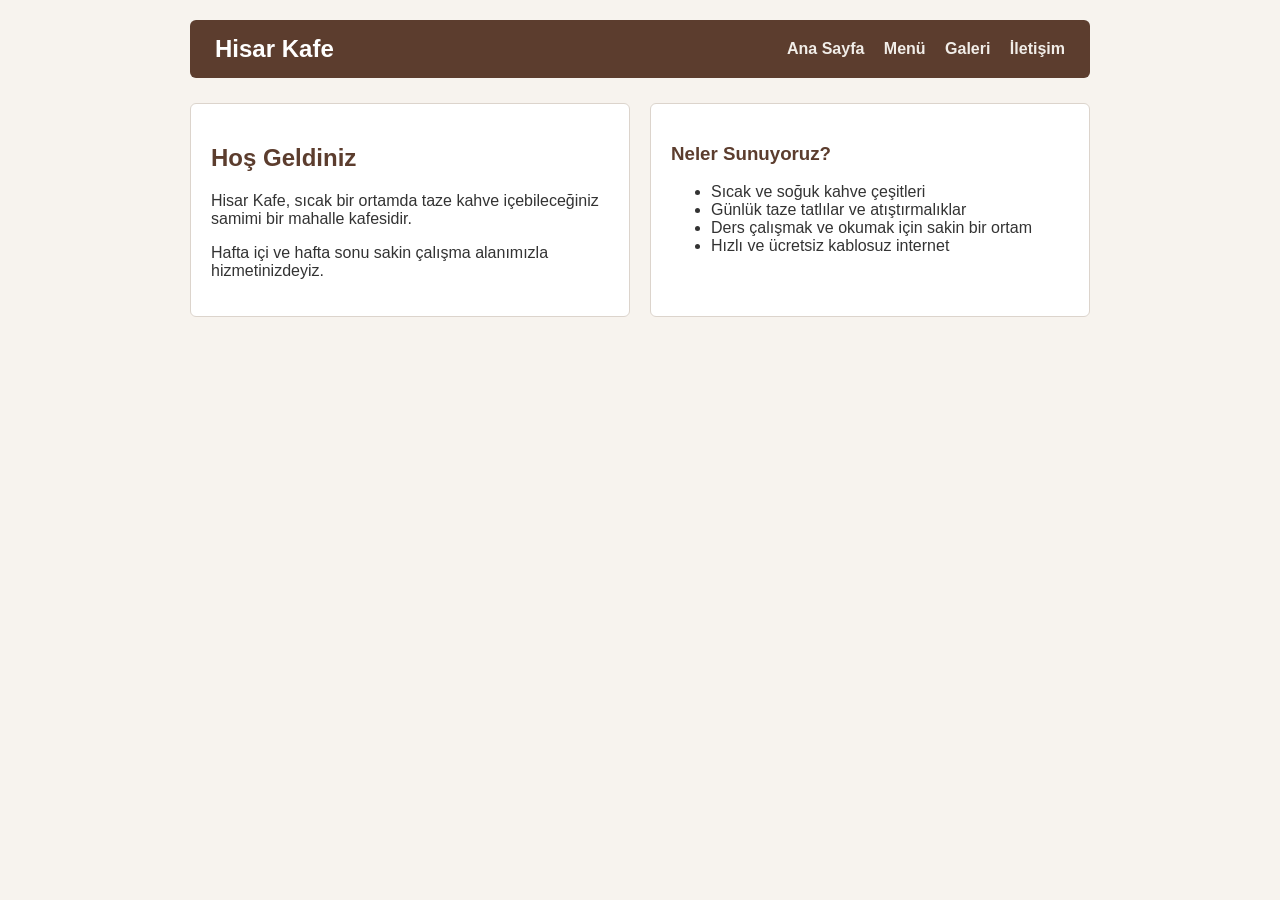
<file: index.html>
<!DOCTYPE html>
<html lang="tr">
<head>
    <meta charset="UTF-8">
    <title>Hisar Kafe - Ana Sayfa</title>
    <link rel="stylesheet" href="style.css">
</head>
<body>

    <div class="kapsayici">
        <header>
            <h1>Hisar Kafe</h1>
            <nav>
                <a href="index.html">Ana Sayfa</a>
                <a href="menu.html">Menü</a>
                <a href="galeri.html">Galeri</a>
                <a href="iletisim.html">İletişim</a>
            </nav>
        </header>

        <main>
            <div class="ana-icerik-alani">
                <section class="tanitim-kutusu">
                    <h2>Hoş Geldiniz</h2>
                    <p>Hisar Kafe, sıcak bir ortamda taze kahve içebileceğiniz samimi bir mahalle kafesidir.</p>
                    <p>Hafta içi ve hafta sonu sakin çalışma alanımızla hizmetinizdeyiz.</p>
                </section>

                <section class="ozellikler-kutusu">
                    <h3>Neler Sunuyoruz?</h3>
                    <ul>
                        <li>Sıcak ve soğuk kahve çeşitleri</li>
                        <li>Günlük taze tatlılar ve atıştırmalıklar</li>
                        <li>Ders çalışmak ve okumak için sakin bir ortam</li>
                        <li>Hızlı ve ücretsiz kablosuz internet</li>
                    </ul>
                </section>
            </div>
        </main>

    </div>

</body>
</html>
</file>
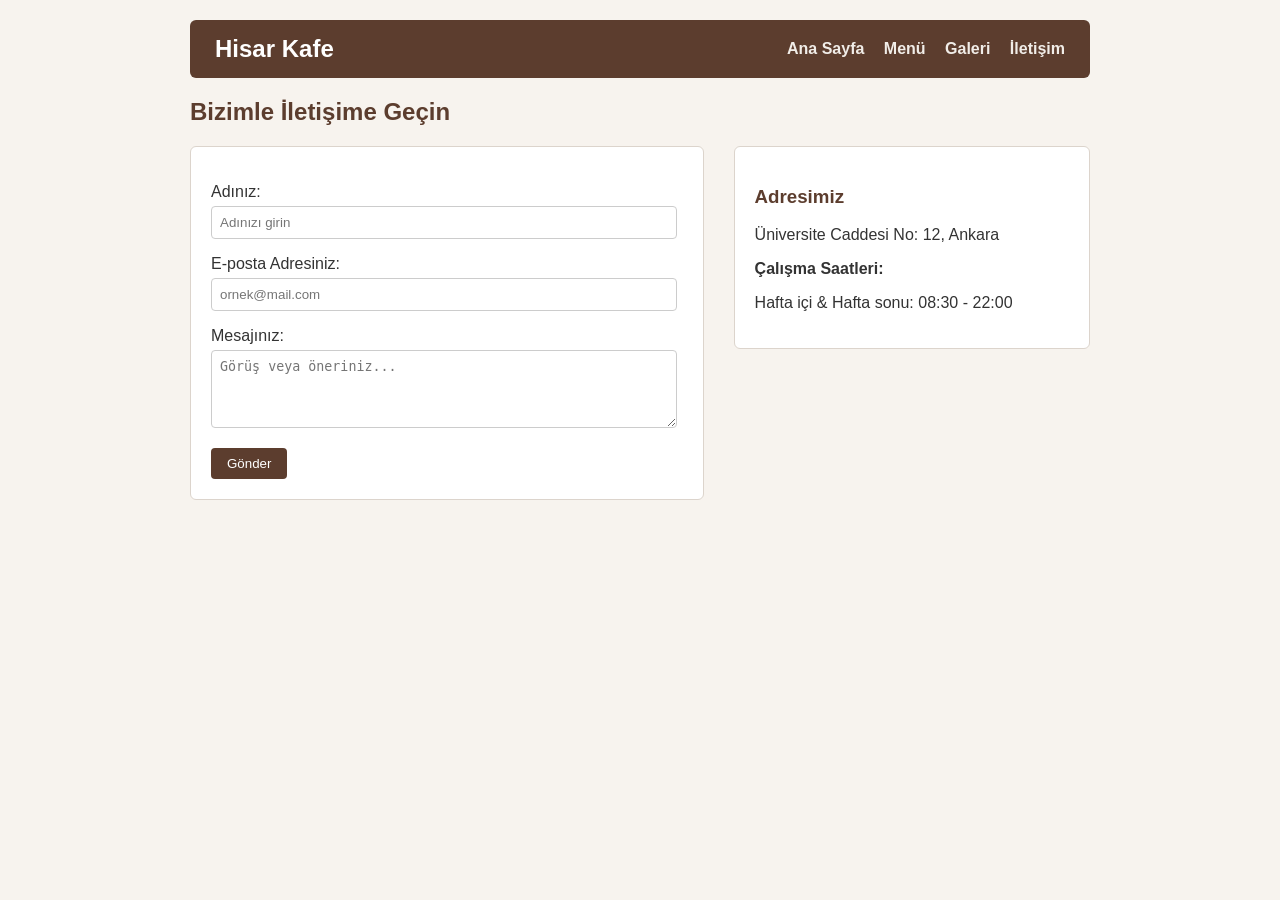
<file: iletisim.html>
<!DOCTYPE html>
<html lang="tr">
<head>
    <meta charset="UTF-8">
    <title>İletişim - Hisar Kafe</title>
    <link rel="stylesheet" href="style.css">
</head>
<body>

    <div class="kapsayici">
        <header>
            <h1>Hisar Kafe</h1>
            <nav>
                <a href="index.html">Ana Sayfa</a>
                <a href="menu.html">Menü</a>
                <a href="galeri.html">Galeri</a>
                <a href="iletisim.html">İletişim</a>
            </nav>
        </header>

        <main>
            <h2>Bizimle İletişime Geçin</h2>

            <div class="iletisim-duzeni">
                <div class="form-alani">
                    <form class="iletisim-form">
                        <p>
                            <label>Adınız:</label><br>
                            <input type="text" placeholder="Adınızı girin">
                        </p>
                        <p>
                            <label>E-posta Adresiniz:</label><br>
                            <input type="email" placeholder="ornek@mail.com">
                        </p>
                        <p>
                            <label>Mesajınız:</label><br>
                            <textarea rows="4" placeholder="Görüş veya öneriniz..."></textarea>
                        </p>
                        <button type="submit">Gönder</button>
                    </form>
                </div>

                <div class="adres-alani">
                    <h3>Adresimiz</h3>
                    <p>Üniversite Caddesi No: 12, Ankara</p>
                    <p><strong>Çalışma Saatleri:</strong></p>
                    <p>Hafta içi & Hafta sonu: 08:30 - 22:00</p>
                </div>
            </div>
        </main>
    </div>

</body>
</html>
</file>
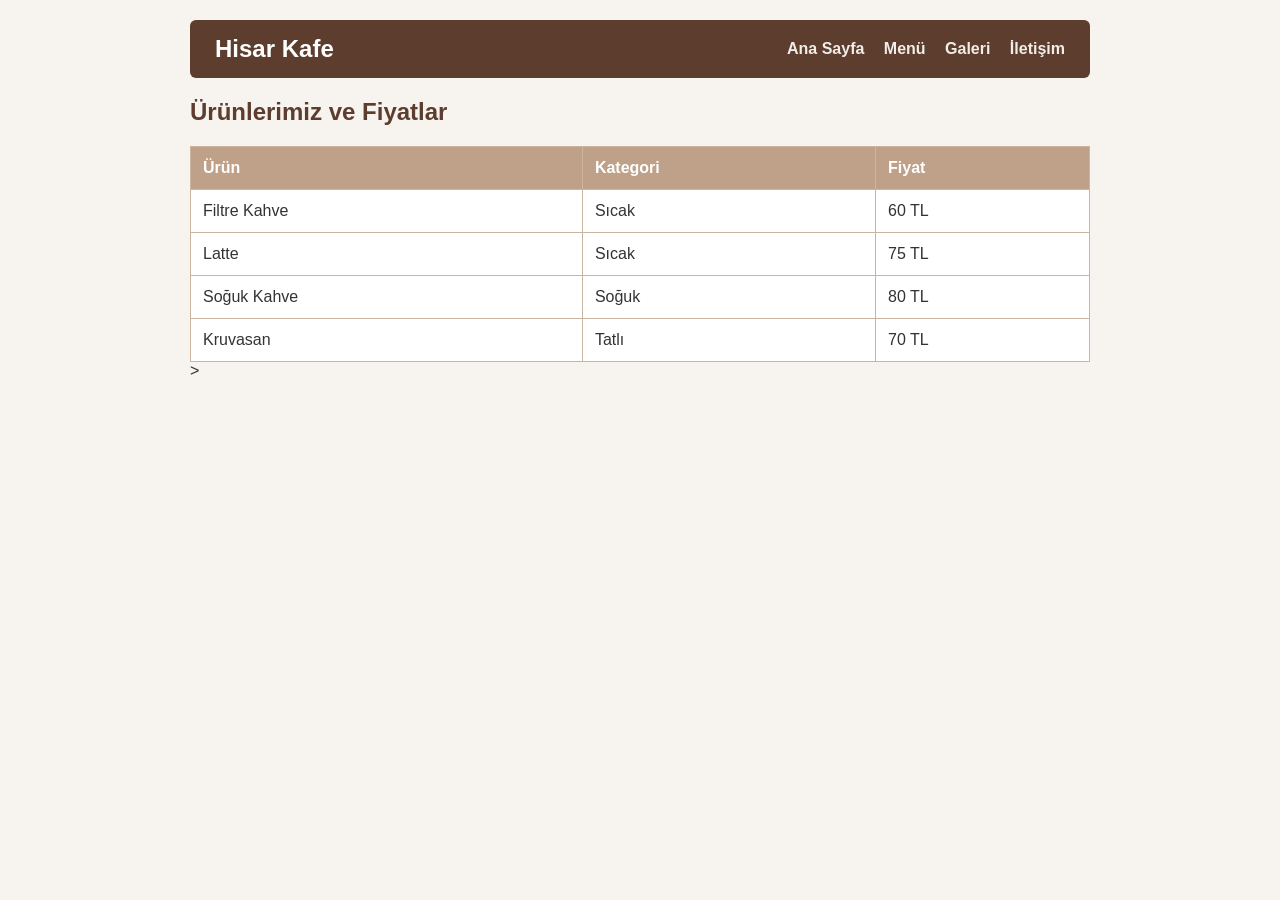
<file: menu.html>
<!DOCTYPE html>
<html lang="tr">
<head>
    <meta charset="UTF-8">
    <title>Menü - Hisar Kafe</title>
    <link rel="stylesheet" href="style.css">
</head>
<body>

    <div class="kapsayici">
        <header>
            <h1>Hisar Kafe</h1>
            <nav>
                <a href="index.html">Ana Sayfa</a>
                <a href="menu.html">Menü</a>
                <a href="galeri.html">Galeri</a>
                <a href="iletisim.html">İletişim</a>
            </nav>
        </header>

        <main>
            <h2>Ürünlerimiz ve Fiyatlar</h2>
            
            <table class="menu-tablo">
                <tr>
                    <th>Ürün</th>
                    <th>Kategori</th>
                    <th>Fiyat</th>
                </tr>
                <tr>
                    <td>Filtre Kahve</td>
                    <td>Sıcak</td>
                    <td>60 TL</td>
                </tr>
                <tr>
                    <td>Latte</td>
                    <td>Sıcak</td>
                    <td>75 TL</td>
                </tr>
                <tr>
                    <td>Soğuk Kahve</td>
                    <td>Soğuk</td>
                    <td>80 TL</td>
                </tr>
                <tr>
                    <td>Kruvasan</td>
                    <td>Tatlı</td>
                    <td>70 TL</td>
                </tr>
            </table>
        </main>
>
    </div>

</body>
</html>
</file>
<file: style.css>
/* Genel Sayfa Ayarları */
body {
    font-family: Arial, Helvetica, sans-serif;
    background-color: #f7f3ee;
    color: #333333;
    margin: 0;
    padding: 0;
}

/* Sayfayı Ortada Tutan Kapsayıcı (Temel Düzen) */
.kapsayici {
    max-width: 900px;
    margin: 20px auto;
    padding: 0 15px;
}

/* Üst Kısım: Flex ile Başlık Sola, Menü Sağa Konumlandırma */
header {
    background-color: #5c3d2e;
    color: white;
    padding: 15px 25px;
    border-radius: 6px;
    display: flex;
    justify-content: space-between;
    align-items: center;
}

header h1 {
    margin: 0;
    font-size: 24px;
    color: #ffffff;
}

/* Menü Linkleri */
nav a {
    color: #f1ede8;
    text-decoration: none;
    font-weight: bold;
    margin-left: 15px;
}

nav a:hover {
    color: #ffcc80;
    text-decoration: underline;
}

/* Başlıklar */
h2, h3 {
    color: #5c3d2e;
}

/* 3. Hafta: Ana Sayfa İki Kolonlu Konumlandırma */
.ana-icerik-alani {
    display: flex;
    gap: 20px;
    margin-top: 25px;
}

.tanitim-kutusu, .ozellikler-kutusu {
    flex: 1;
    background-color: white;
    padding: 20px;
    border-radius: 6px;
    border: 1px solid #dcd4cc;
}

/* 3. Hafta: İletişim Sayfası Düzeni (Form ve Adres Yan Yana) */
.iletisim-duzeni {
    display: flex;
    gap: 30px;
    margin-top: 20px;
}

.form-alani {
    flex: 1.2;
    background-color: white;
    padding: 20px;
    border: 1px solid #dcd4cc;
    border-radius: 6px;
}

.adres-alani {
    flex: 0.8;
    background-color: white;
    padding: 20px;
    border: 1px solid #dcd4cc;
    border-radius: 6px;
    height: fit-content;
}

.iletisim-form input, .iletisim-form textarea {
    width: 95%;
    padding: 8px;
    margin-top: 5px;
    border: 1px solid #ccc;
    border-radius: 4px;
}

.iletisim-form button {
    background-color: #5c3d2e;
    color: white;
    border: none;
    padding: 8px 16px;
    border-radius: 4px;
    cursor: pointer;
}

.iletisim-form button:hover {
    background-color: #3f271c;
}

/* 3. Hafta: Galeri Fotoğraflarının Flex ile Konumlandırılması */
.galeri-alani {
    display: flex;
    flex-wrap: wrap;
    gap: 20px;
    justify-content: center;
    margin-top: 20px;
}

.galeri-karti {
    background-color: white;
    border: 1px solid #dcd4cc;
    border-radius: 6px;
    padding: 10px;
    width: 250px;
    text-align: center;
}

.galeri-karti img {
    width: 100%;
    height: 170px;
    object-fit: cover;
    border-radius: 4px;
}

.galeri-karti p {
    font-size: 14px;
    margin-top: 8px;
    color: #555555;
}

/* Menü Sayfası Tablosu */
.menu-tablo {
    width: 100%;
    border-collapse: collapse;
    margin-top: 20px;
    background-color: white;
}

.menu-tablo th, .menu-tablo td {
    border: 1px solid #cbb5a1;
    padding: 12px;
    text-align: left;
}

.menu-tablo th {
    background-color: #bfa189;
    color: white;
}

/* Alt Bilgi (Footer) */
footer {
    margin-top: 40px;
    border-top: 1px solid #cbb5a1;
    padding-top: 15px;
    font-size: 13px;
    color: #777777;
    text-align: center;
}
</file>
